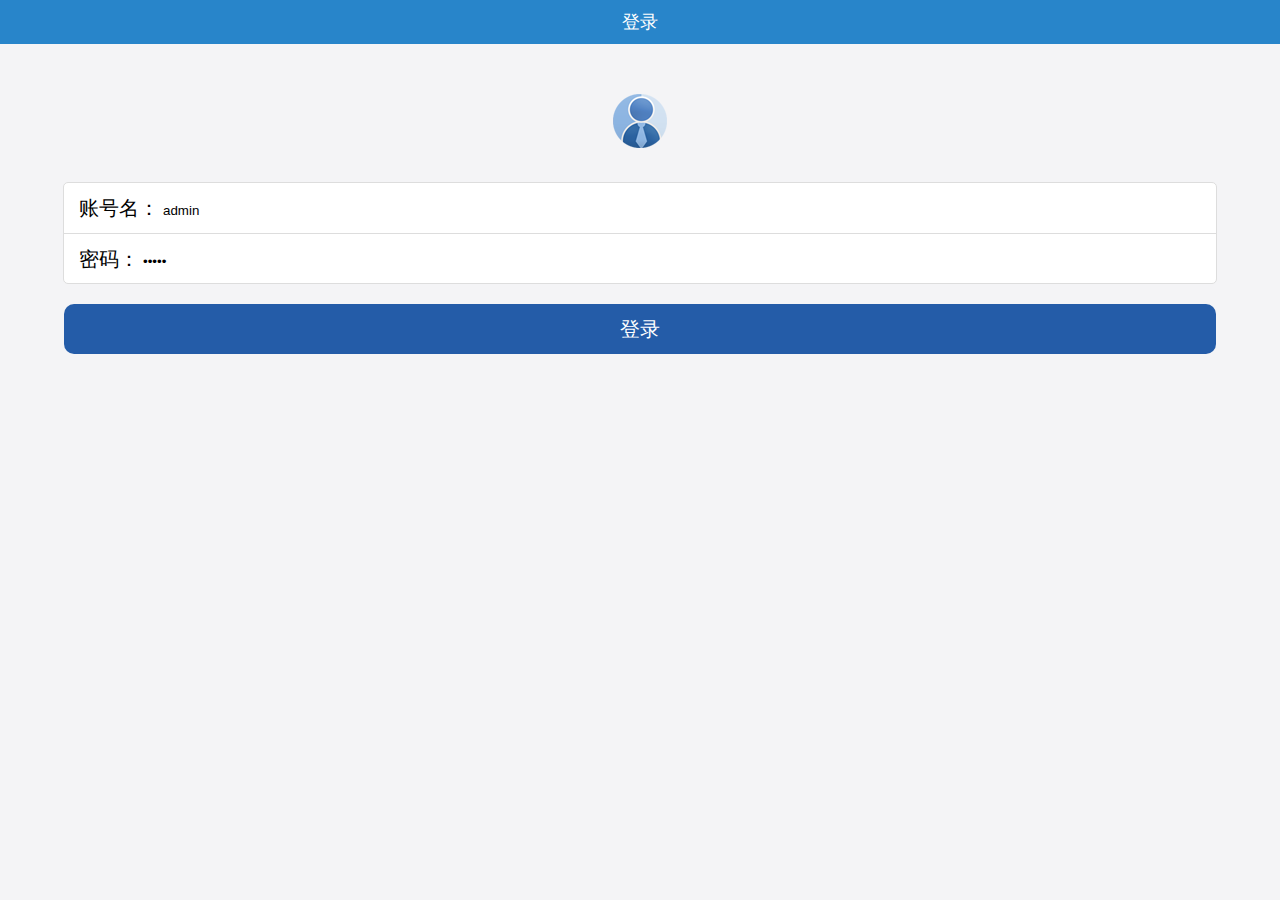
<file: index.html>
<!DOCTYPE html>
<html lang="en">
<head>
    <meta charset="UTF-8" name="viewport" content="width=device-width,initial-scale=1,user-scalable=no">
    <title>081417220郝笑贺</title>

    <!--用来加载外部资源所用的标签-->
    <!--相对路径 绝对路径-->
    <link rel="short icon" href="Resource/icon.png">

    <link rel="stylesheet" href="ExternalStyle.css">

    <script type="text/javascript" src="CommonJs.js"></script>


    <style>

        .i_head_div{
            text-align: center;
        }
        .i_head_div img{
            margin-top:50px;
        }

        .i_inner_div{
            border: 1px solid #dddddd;
            border-radius: 5px;
            width: 90%;
            margin: 0 auto;
            background: white;
            height: 100px;
            margin-top: 30px;
        }
        .i_inner_div div{
            height: 50px;
        }
        .i_inner_div div span{
            padding-left: 15px;
            font-size: 20px;

            line-height: 50px;
        }
        /*去掉输入框*/
        input{
            outline: medium;
            background-color: transparent;
            border: 0;
        }

        .i_login_div{
            width: 90%;
            height: 50px;
            background: rgb(36,92,168);
            margin: 0 auto;
            border-radius: 10px;
            margin-top: 20px;

            text-align: center;
        }
        .i_login_div input{
            font-size: 20px;
            color:white;

            line-height: 50px;
        }


    </style>
</head>
<body>

<!--第一部分-->
<!--语义化标签，标签本身没有专门的意义，它的主要目的就是用来增强程序的可读性-->
<!--span用来存放少量文字用的标签-->
<header>
    <span>登录</span>
</header>

<div class="i_head_div">
    <img src="Resource/head.png" alt="">
</div>


<form action="">
    <div class="i_inner_div">
        <div style="border-bottom: 1px solid #dddddd;">
            <span>账号名：</span>
            <input id ="i_uname"type="text" value="admin"><br>
        </div>

        <div>
            <span>密码：</span>
            <input id="i_pwd"type="password" value="admin"><br>

        </div>
    </div>

    <div class="i_login_div">
        <input id="i_btn" type="button" value="登录">
    </div>

</form>


<script>


    // function sum(a,b) {
    //     var c = a + b;
    //     alert("函数调用到了");
    //     return c;
    // }
    //
    //
    // var sum1 =function ( a, b) {
    //     var c= a + b;
    //     alert("函数调用到了，呵呵")
    //     return c;
    // }
    //
    var btn=document.getElementById("i_btn")
    btn.onclick = function ( ) {


        var username = encodeURIComponent(document.getElementById("i_uname").value);
        var password = encodeURIComponent(document.getElementById("i_pwd").value);

        var par="username="+username + "&pwd="+password;

        requestMethod('post','login',par,function (str) {
            if (str=="登录成功"){
                location.href="DropletService.html"
            }

        })


    }

</script>

</body>
</html>
</file>
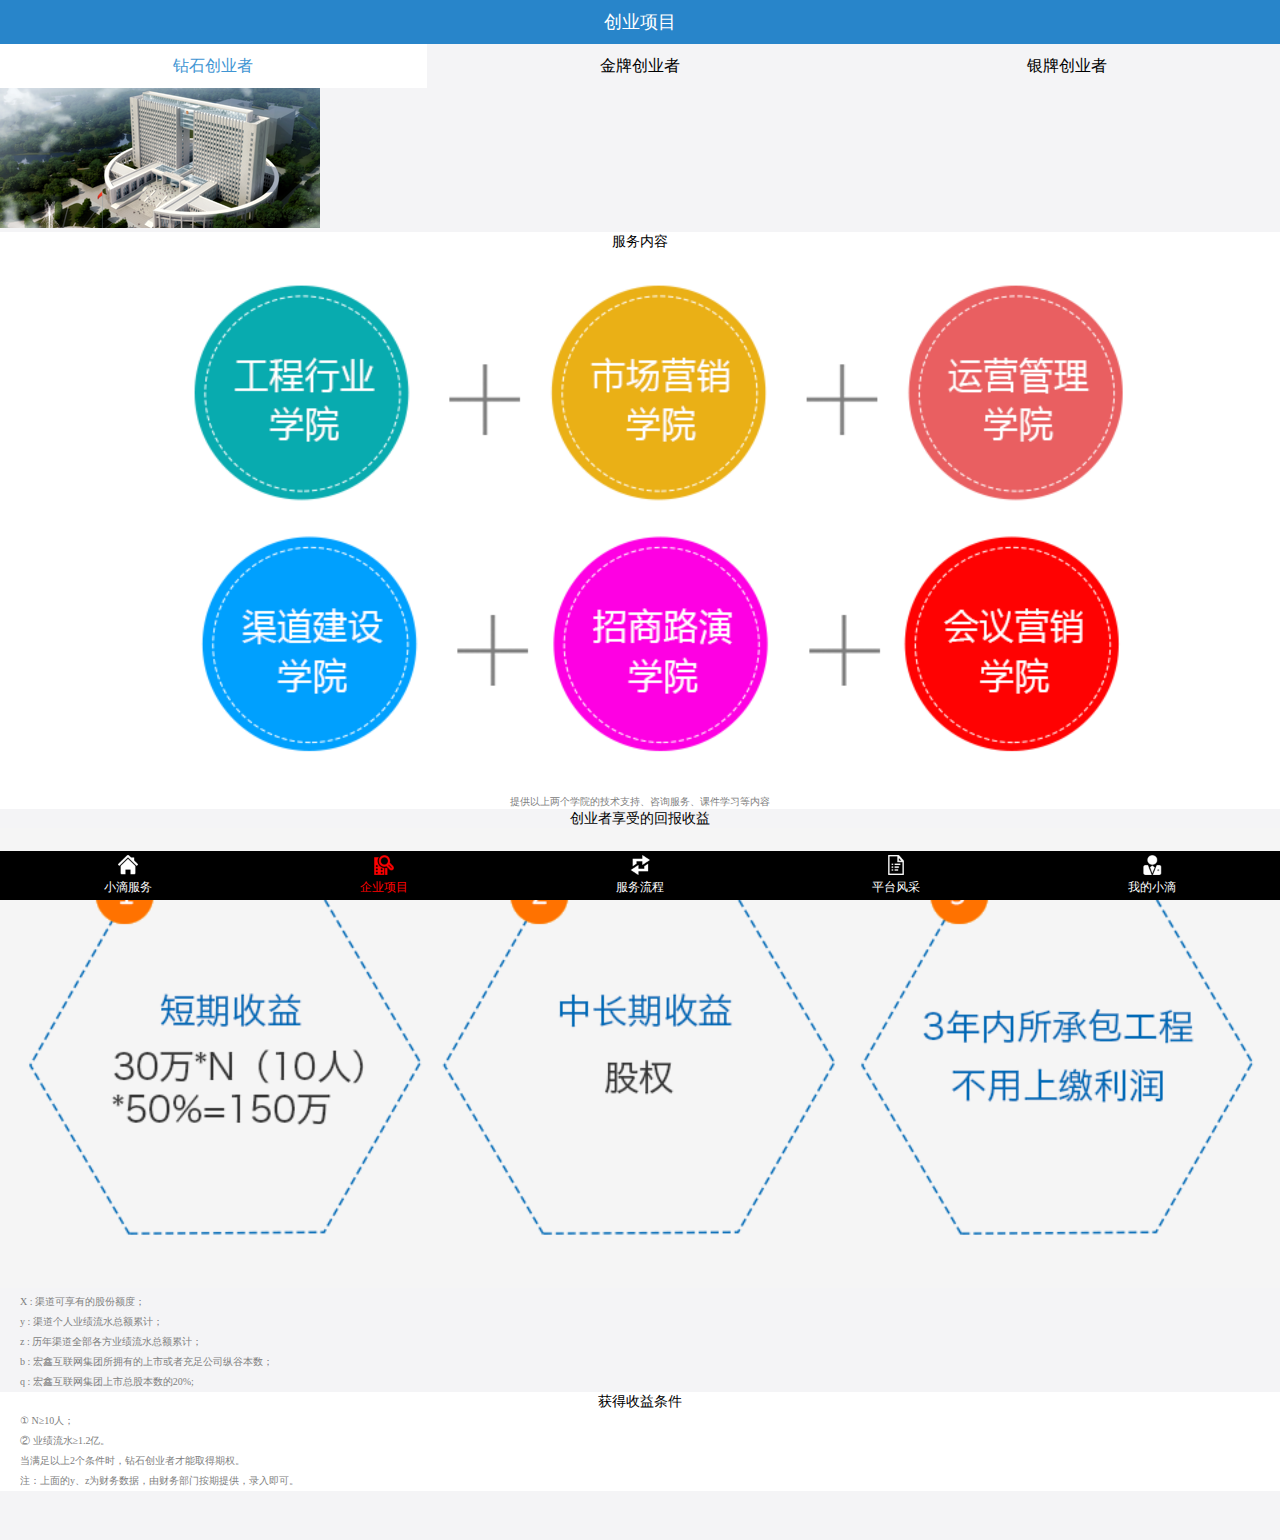
<file: BusinessProject.html>
<!DOCTYPE html>
<html lang="en">
<head>
    <meta charset="UTF-8" name="viewport" content="width=device-width,initial-scale=1,user-scalable=no">
    <!--用来显示网头部的文字信息的标签-->
    <title>081417220郝笑贺</title>
    <!--link标签用来链接外部资源的标签-->
    <link rel="short icon" href="Resource/icon.png">

    <link rel="stylesheet" href="ExternalStyle.css">

</head>
<body>

<!--h5里面新增的语义化标签,它没有特殊的意义,仅是用来增强程序的可读性-->
<header>
    <!--用来显示少量的文字信息-->
    <span>创业项目</span>
</header>

<section class="BP_first_section">
    <a style="background: white" href=""> <span style="color: rgb(63, 149, 211);">钻石创业者</span> </a>
    <a href="BusinessProjectGold.html"> <span>金牌创业者</span> </a>
    <a href="BusinessProjectSliver.html"> <span>银牌创业者</span> </a>
</section>

<section class="common_section">
    <img style="padding-top: 44px" src="Resource/banner2.png" alt="">
</section>

<div class="BP_external_div">
    <span class="BP_span">服务内容</span>
    <img class="BP_img" src="Resource/50w_1.png" alt="">
    <p class="BP_first_p">提供以上两个学院的技术支持、咨询服务、课件学习等内容</p>
</div>

<div class="BP_external_div_sec">
    <span class="BP_span">创业者享受的回报收益</span>
    <img class="BP_img" src="Resource/50w_2.png" alt="">
    <div class="BP_inner_div">
        <p>X : 渠道可享有的股份额度；</p>
        <p>y : 渠道个人业绩流水总额累计；</p>
        <p>z : 历年渠道全部各方业绩流水总额累计；</p>
        <p>b : 宏鑫互联网集团所拥有的上市或者充足公司纵谷本数；</p>
        <p>q : 宏鑫互联网集团上市总股本数的20%;</p>
    </div>
</div>

<div class="BP_external_div">
    <span class="BP_span">获得收益条件</span>
    <div class="BP_inner_div">
        <p>① N≥10人；</p>
        <p>② 业绩流水≥1.2亿。</p>
        <p>当满足以上2个条件时，钻石创业者才能取得期权。</p>
        <p>注：上面的y、z为财务数据，由财务部门按期提供，录入即可。</p>
    </div>
</div>


<!--h5里面新增的语义化标签,它没有特殊的意义,仅是用来增强程序的可读性-->
<footer>
    <a href="DropletService.html"> <img src="Resource/nav10.png" alt=""> <span>小滴服务</span> </a>
    <a href=""> <img src="Resource/nav21.png" alt=""> <span style="color: red">企业项目</span> </a>
    <a href="ServiceProcess.html"> <img src="Resource/nav30.png" alt=""> <span>服务流程</span> </a>
    <a href="PlatformMien.html"> <img src="Resource/nav40.png" alt=""> <span>平台风采</span> </a>
    <a href="MyDroplet.html"> <img src="Resource/nav50.png" alt=""> <span>我的小滴</span> </a>
</footer>

</body>
</html>
</file>
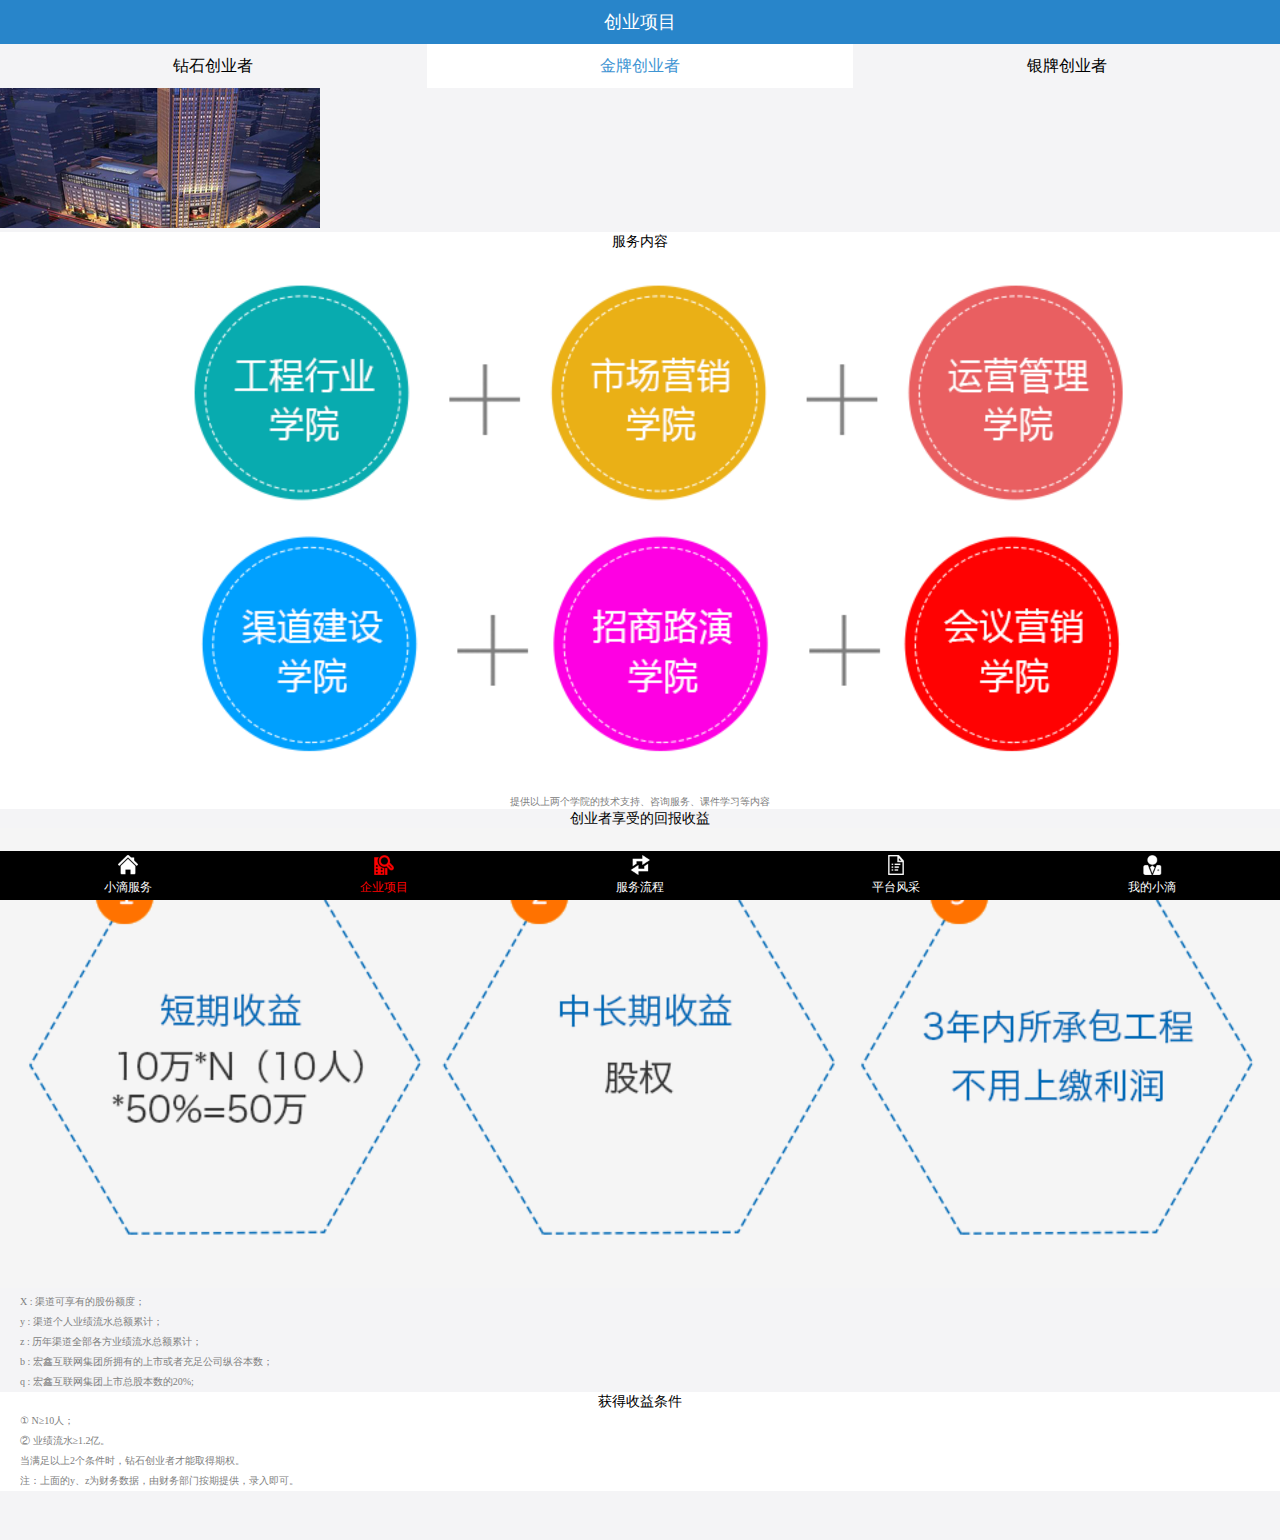
<file: BusinessProjectGold.html>
<!DOCTYPE html>
<html lang="en">
<head>
    <meta charset="UTF-8" name="viewport" content="width=device-width,initial-scale=1,user-scalable=no">
    <!--用来显示网头部的文字信息的标签-->
    <title>081417220郝笑贺</title>
    <!--link标签用来链接外部资源的标签-->
    <link rel="short icon" href="Resource/icon.png">

    <link rel="stylesheet" href="ExternalStyle.css">

</head>
<body>

<!--h5里面新增的语义化标签,它没有特殊的意义,仅是用来增强程序的可读性-->
<header>
    <!--用来显示少量的文字信息-->
    <span>创业项目</span>
</header>

<section class="BP_first_section">
    <a href="BusinessProject.html"> <span>钻石创业者</span> </a>
    <a style="background: white" href=""> <span style="color: rgb(63, 149, 211);">金牌创业者</span> </a>
    <a href="BusinessProjectSliver.html"> <span>银牌创业者</span> </a>
</section>

<section class="common_section">
    <img style="padding-top: 44px" src="Resource/banner21.png" alt="">
</section>

<div class="BP_external_div">
    <span class="BP_span">服务内容</span>
    <img class="BP_img" src="Resource/30w_1.png" alt="">
    <p class="BP_first_p">提供以上两个学院的技术支持、咨询服务、课件学习等内容</p>
</div>

<div class="BP_external_div_sec">
    <span class="BP_span">创业者享受的回报收益</span>
    <img class="BP_img" src="Resource/30w_2.png" alt="">
    <div class="BP_inner_div">
        <p>X : 渠道可享有的股份额度；</p>
        <p>y : 渠道个人业绩流水总额累计；</p>
        <p>z : 历年渠道全部各方业绩流水总额累计；</p>
        <p>b : 宏鑫互联网集团所拥有的上市或者充足公司纵谷本数；</p>
        <p>q : 宏鑫互联网集团上市总股本数的20%;</p>
    </div>
</div>

<div class="BP_external_div">
    <span class="BP_span">获得收益条件</span>
    <div class="BP_inner_div">
        <p>① N≥10人；</p>
        <p>② 业绩流水≥1.2亿。</p>
        <p>当满足以上2个条件时，钻石创业者才能取得期权。</p>
        <p>注：上面的y、z为财务数据，由财务部门按期提供，录入即可。</p>
    </div>
</div>


<!--h5里面新增的语义化标签,它没有特殊的意义,仅是用来增强程序的可读性-->
<footer>
    <a href="DropletService.html"> <img src="Resource/nav10.png" alt=""> <span>小滴服务</span> </a>
    <a href=""> <img src="Resource/nav21.png" alt=""> <span style="color: red">企业项目</span> </a>
    <a href="ServiceProcess.html"> <img src="Resource/nav30.png" alt=""> <span>服务流程</span> </a>
    <a href="PlatformMien.html"> <img src="Resource/nav40.png" alt=""> <span>平台风采</span> </a>
    <a href="MyDroplet.html"> <img src="Resource/nav50.png" alt=""> <span>我的小滴</span> </a>
</footer>

</body>
</html>
</file>
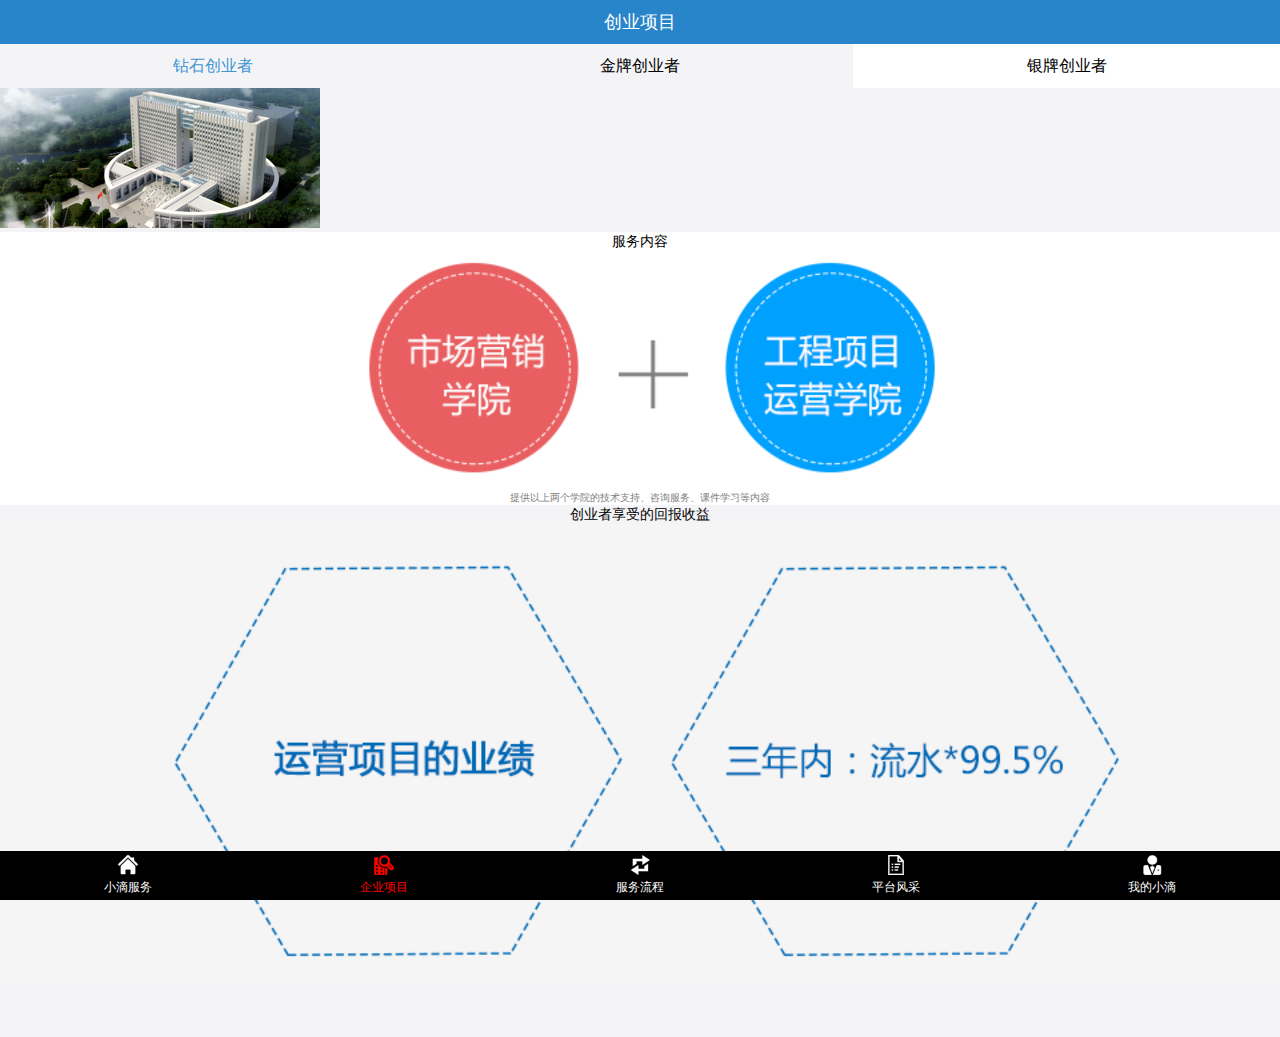
<file: BusinessProjectSliver.html>
<!DOCTYPE html>
<html lang="en">
<head>
    <meta charset="UTF-8" name="viewport" content="width=device-width,initial-scale=1,user-scalable=no">
    <!--用来显示网头部的文字信息的标签-->
    <title>081417220郝笑贺</title>
    <!--link标签用来链接外部资源的标签-->
    <link rel="short icon" href="Resource/icon.png">

    <link rel="stylesheet" href="ExternalStyle.css">

</head>
<body>

<!--h5里面新增的语义化标签,它没有特殊的意义,仅是用来增强程序的可读性-->
<header>
    <!--用来显示少量的文字信息-->
    <span>创业项目</span>
</header>

<section class="BP_first_section">
    <a href="BusinessProject.html"> <span style="color: rgb(63, 149, 211);">钻石创业者</span> </a>
    <a href="BusinessProjectGold.html"> <span>金牌创业者</span> </a>
    <a style="background: white" href=""> <span>银牌创业者</span> </a>
</section>

<section class="common_section">
    <img style="padding-top: 44px" src="Resource/banner2.png" alt="">
</section>

<div class="BP_external_div">
    <span class="BP_span">服务内容</span>
    <img class="BP_img" src="Resource/10w_1.png" alt="">
    <p class="BP_first_p">提供以上两个学院的技术支持、咨询服务、课件学习等内容</p>
</div>

<div class="BP_external_div_sec">
    <span class="BP_span">创业者享受的回报收益</span>
    <img class="BP_img" src="Resource/10w_2.png" alt="">
</div>




<!--h5里面新增的语义化标签,它没有特殊的意义,仅是用来增强程序的可读性-->
<footer>
    <a href="DropletService.html"> <img src="Resource/nav10.png" alt=""> <span>小滴服务</span> </a>
    <a href=""> <img src="Resource/nav21.png" alt=""> <span style="color: red">企业项目</span> </a>
    <a href="ServiceProcess.html"> <img src="Resource/nav30.png" alt=""> <span>服务流程</span> </a>
    <a href="PlatformMien.html"> <img src="Resource/nav40.png" alt=""> <span>平台风采</span> </a>
    <a href="MyDroplet.html"> <img src="Resource/nav50.png" alt=""> <span>我的小滴</span> </a>
</footer>

</body>
</html>
</file>
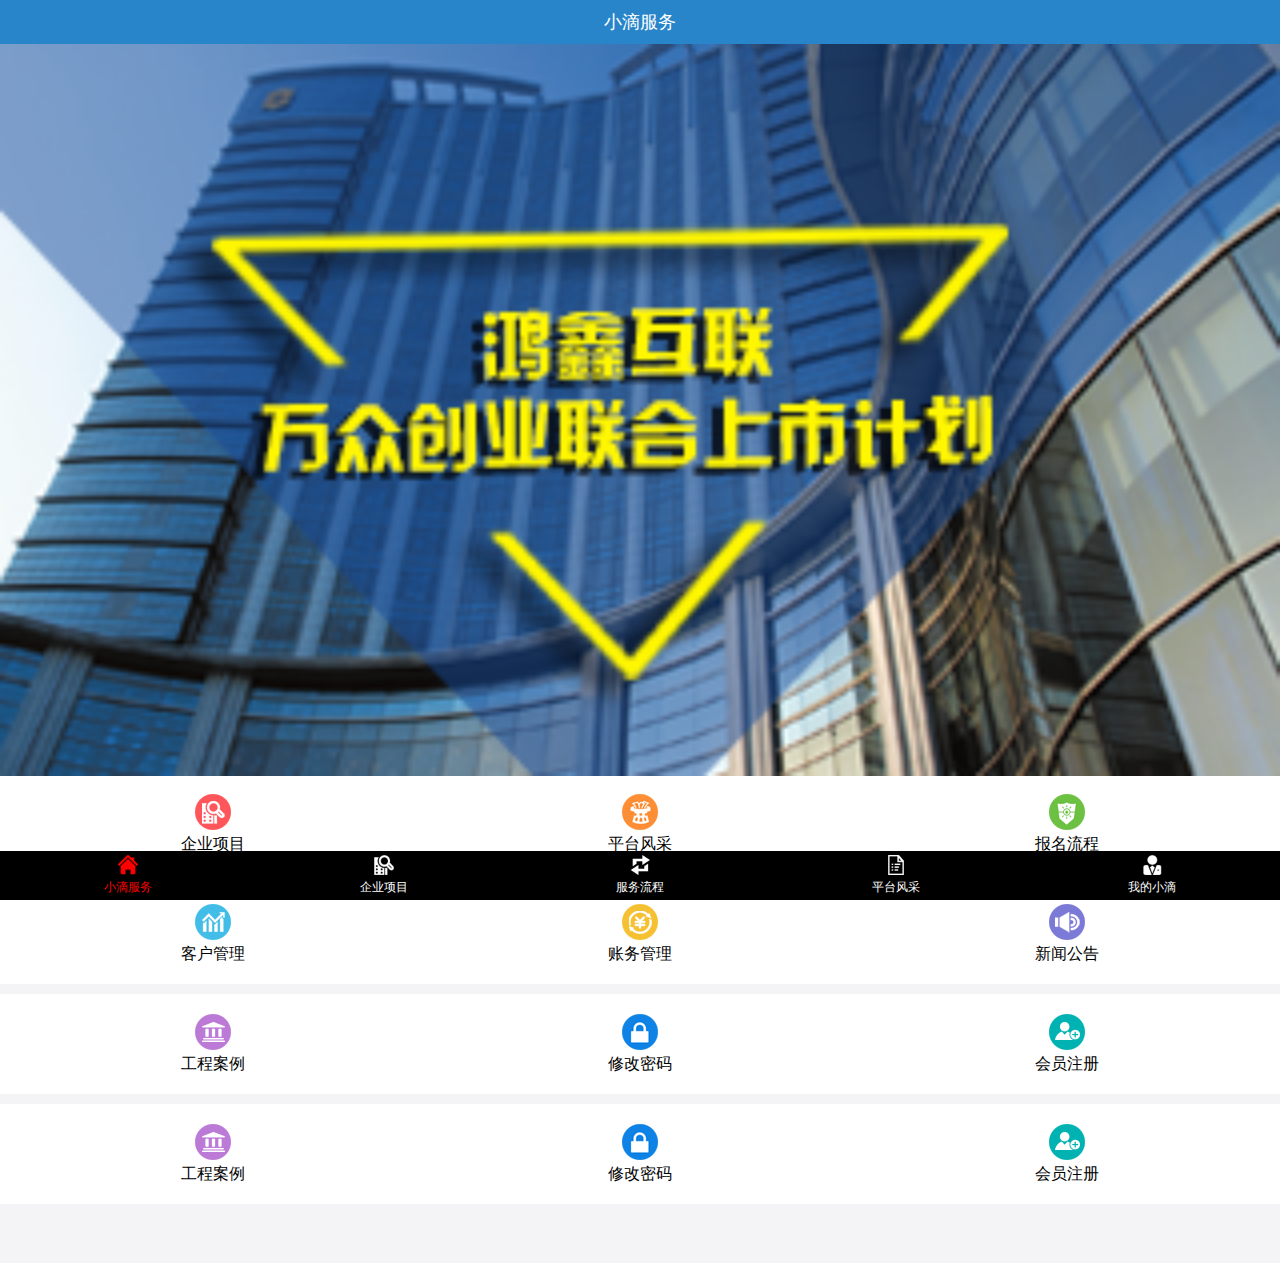
<file: DropletService.html>
<!DOCTYPE html>
<!--html：标签，属性-->
<!--标签分两类：双标签 单标签-->
<!--标签分类：块级标签：独立成行   内联标签：不会独立成行，默认跟在气他标签右边-->
<html lang="en">
<head>
    <meta charset="UTF-8" name="viewport" content="width=device-width,initial-scale=1,user-scalable=no">
    <title>081417220郝笑贺</title>

    <!--用来加载外部资源所用的标签-->
    <!--相对路径 绝对路径-->
    <link rel="short icon" href="Resource/icon.png">

    <link rel="stylesheet" href="ExternalStyle.css">

    <style>
        /*成行的标签display:table; width:一个需求的值*/
        ul{
            display: table;
            width: 100%;

            background: white;
            height: 100px;

            margin-bottom: 10px;
        }

        /*成列的标签display：table-cell; width:一个需求的值*/
        ul li{
            display: table-cell;
            width: 33.3%;

            text-align: center;
            vertical-align: middle;
        }
        
        ul li span{
            display: block;
        }
        .DS_first_ul{
            margin-top:-6px;
        }
    </style>
</head>
<body>

<!--第一部分-->
<!--语义化标签，标签本身没有专门的意义，它的主要目的就是用来增强程序的可读性-->
<!--span用来存放少量文字用的标签-->
<header>
    <span>小滴服务</span>
</header>


<!--第二部分-->
<!--img专门用来放图片资源用的-->
<section class="DS_second_section">
    <img id="bannerImg" src="Resource/banner-1.png" alt="加载错误！">
    <script>
        var imgNum = 1;
        var bannerImg = document.getElementById("bannerImg");
        function changeImg(){
            imgNum++;
            if (imgNum >3){
                imgNum = 1;
            }
            bannerImg.src = "Resource/banner-" + imgNum + ".png";
        }

        setInterval(changeImg, 2000);

    </script>
</section>


<!--第三部分-->
<!--一个ul可以理解成一行，一个li可以理解成是一列-->
<section>
    <ul class="DS_first_ul">
        <li> <img src="Resource/index1.png"alt=""> <span>企业项目</span></li>
        <li> <img src="Resource/index2.png"alt=""> <span>平台风采</span></li>
        <li> <img src="Resource/index3.png"alt=""> <span>报名流程</span></li>
    </ul>

    <ul>
        <li> <img src="Resource/index4.png"alt=""> <span>客户管理</span></li>
        <li> <img src="Resource/index5.png"alt=""> <span>账务管理</span></li>
        <li> <img src="Resource/index6.png"alt=""> <span>新闻公告</span></li>
    </ul>

    <ul>
        <li> <img src="Resource/index7.png"alt=""> <span>工程案例</span></li>
        <li> <img src="Resource/index8.png"alt=""> <span>修改密码</span></li>
        <li> <img src="Resource/index9.png"alt=""> <span>会员注册</span></li>
    </ul>

    <ul>
        <li> <img src="Resource/index7.png"alt=""> <span>工程案例</span></li>
        <li> <img src="Resource/index8.png"alt=""> <span>修改密码</span></li>
        <li> <img src="Resource/index9.png"alt=""> <span>会员注册</span></li>
    </ul>
</section>

<!--第四部分-->
<footer>
    <a href=""> <img src="Resource/nav11.png" alt=""> <span style="color: red">小滴服务</span> </a>
    <a href="BusinessProject.html"> <img src="Resource/nav20.png" alt=""> <span>企业项目</span> </a>
    <a href="ServiceProcess.html"> <img src="Resource/nav30.png" alt=""> <span>服务流程</span> </a>
    <a href="PlatformMien.html"> <img src="Resource/nav40.png" alt=""> <span>平台风采</span> </a>
    <a href="MyDroplet.html"> <img src="Resource/nav50.png" alt=""> <span>我的小滴</span> </a>
</footer>

</body>
</html>
</file>
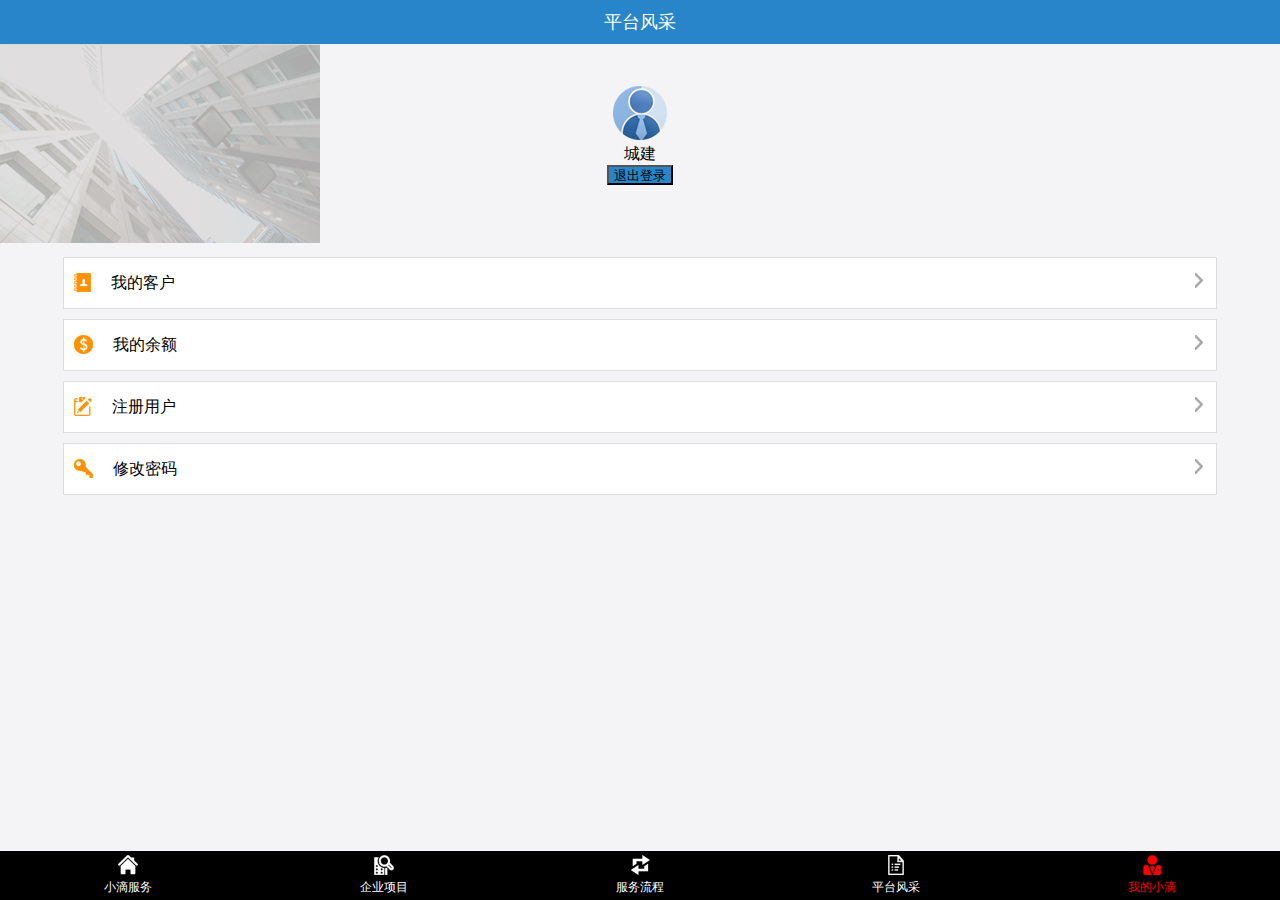
<file: MyDroplet.html>
<!DOCTYPE html>
<html lang="en">
<head>
    <meta charset="UTF-8" name="viewport" content="width=device-width,initial-scale=1,user-scalable=no">
    <title>081417220郝笑贺</title>

    <!--用来加载外部资源所用的标签-->
    <!--相对路径 绝对路径-->
    <link rel="short icon" href="Resource/icon.png">

    <link rel="stylesheet" href="ExternalStyle.css">
    
    <style>
        /*相对定位设置参照物*/
       .MD_external_div{
           position: relative;
       }
       .MD_inner_div{
           width: 66px;
           height: 120px;
           left: 50%;
           top: 50%;

           margin-left: -33px;
           margin-top: -60px;

           position: absolute;

           text-align: center;
       }
        button{
            background: rgb(40,133,202);
            width:66px;
            height: 20px;
        }

        .MD_third_div{
            border: 1px solid #dddddd;
            background: white;
            height: 50px;
            width: 90%;

            margin: 0 auto;
            line-height: 50px;
            margin-top: 10px;
        }
        .MD_left_img{
            float: left;
            margin-left: 10px;
            margin-top: 15px;
            margin-right: 20px;
        }
        .MD_right_img{
            float: right;
            margin-right: 10px;
            margin-top: 15px;
        }
    </style>
</head>
<body>


<!--第一部分-->
<!--语义化标签，标签本身没有专门的意义，它的主要目的就是用来增强程序的可读性-->
<!--span用来存放少量文字用的标签-->
<header>
    <span>平台风采</span>
</header>

<!--第二部分-->
<div class="MD_external_div">
    <img src="Resource/banner5.png" alt="">
    <div class="MD_inner_div">
        <img src="Resource/head.png">
        <span>城建</span>
        <button id="MD_btn">退出登录</button>
    </div>
</div>

<!--第四部分-->
<div class="MD_third_div">
    <img class="MD_left_img" src="Resource/gr_1.png">
    <span>我的客户</span>
    <img class="MD_right_img" src="Resource/jt.png">
</div>

<div class="MD_third_div">
    <img class="MD_left_img" src="Resource/gr_2.png">
    <span>我的余额</span>
    <img class="MD_right_img" src="Resource/jt.png">
</div>

<div class="MD_third_div">
    <img class="MD_left_img" src="Resource/gr_3.png">
    <span>注册用户</span>
    <img class="MD_right_img" src="Resource/jt.png">
</div>

<div class="MD_third_div">
    <img class="MD_left_img" src="Resource/gr_4.png">
    <span>修改密码</span>
    <img class="MD_right_img" src="Resource/jt.png">
</div>


<script>
    var btn=document.getElementById("MD_btn");
    btn.onclick=function () {
        if(1){
            location.href="index.html"
        }
    }


</script>
<footer>
    <a href="DropletService.html"> <img src="Resource/nav10.png" alt=""> <span>小滴服务</span> </a>
    <a href="BusinessProject.html"> <img src="Resource/nav20.png" alt=""> <span>企业项目</span> </a>
    <a href="ServiceProcess.html"> <img src="Resource/nav30.png" alt=""> <span>服务流程</span> </a>
    <a href="PlatformMien.html"> <img src="Resource/nav40.png" alt=""> <span>平台风采</span> </a>
    <a href=""> <img src="Resource/nav51.png" alt=""> <span style="color: red">我的小滴</span> </a>
</footer>
</body>
</html>
</file>
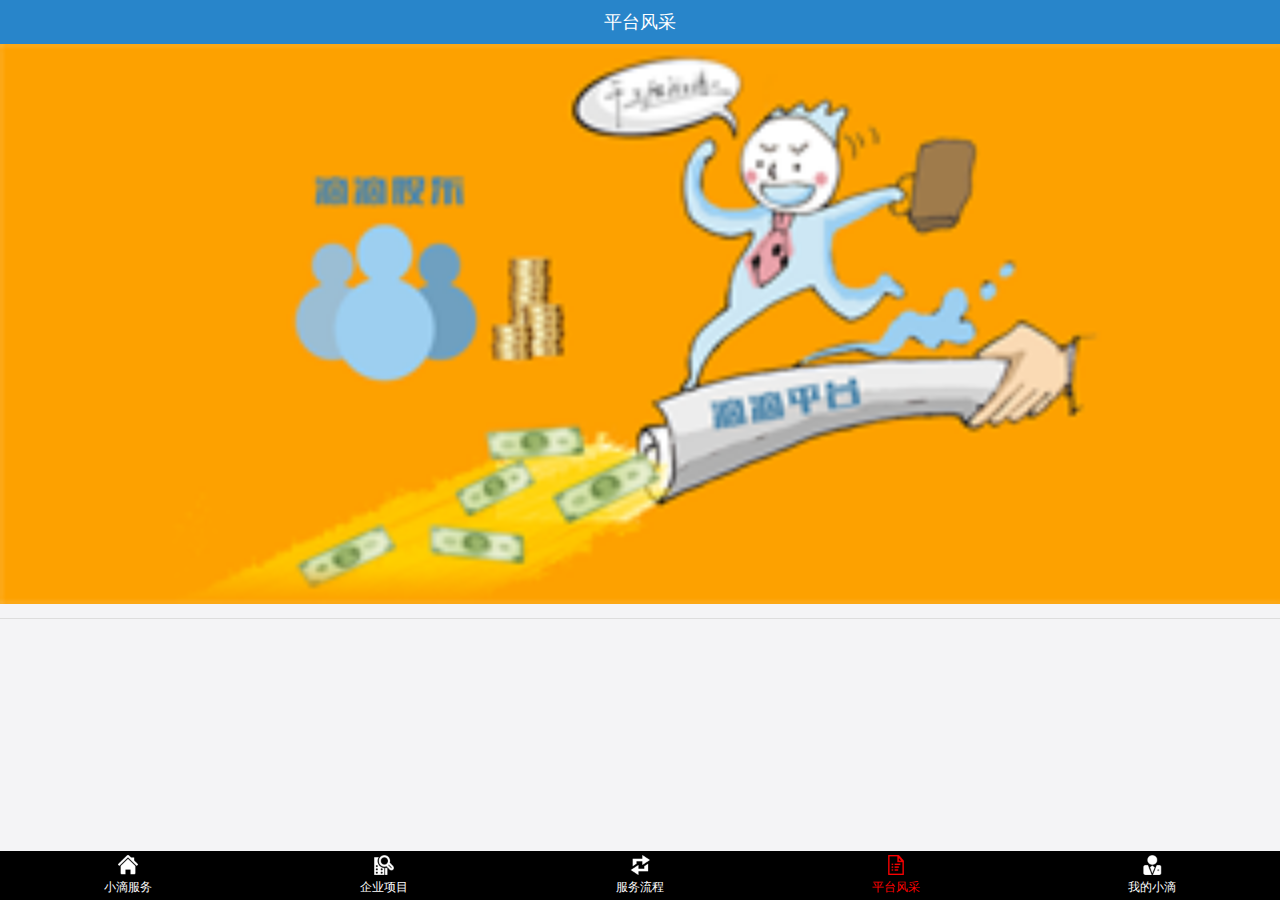
<file: PlatformMien.html>
<!DOCTYPE html>
<html lang="en">
<head>
    <meta charset="UTF-8" name="viewport" content="width=device-width,initial-scale=1,user-scalable=no">
    <title>081417220郝笑贺</title>

    <!--用来加载外部资源所用的标签-->
    <!--相对路径 绝对路径-->
    <link rel="short icon" href="Resource/icon.png">

    <link rel="stylesheet" href="ExternalStyle.css">

    <script type="text/javascript" src="CommonJs.js"></script>

    <style>
        h3{
            color: red;
            font-size: 18px;
            padding-bottom: 10px;
            border-bottom: 1px solid #dddddd;
        }
        h4{
            font-size: 14px;
        }
        p{
            font-size: 12px;
            text-indent: 2em;
            line-height: 2em;
        }

    </style>
</head>
<body>

<!--第一部分-->
<!--语义化标签，标签本身没有专门的意义，它的主要目的就是用来增强程序的可读性-->
<!--span用来存放少量文字用的标签-->
<header>
    <span>平台风采</span>
</header>


<!--第二部分-->
<!--img专门用来放图片资源用的-->
<section class="DS_second_section">
    <img src="Resource/banner4.png" alt="加载错误！">
</section>

<!--第三部分-->

<article>
    <h3 id="title"></h3>
    <h4 id="subTitle"></h4>
    <p id="info"></p>

    <script>

        function  assign(obj) {
            var title_tag = document.getElementById("title");
            var title_subTitle = document.getElementById("subTitle");
            var title_info = document.getElementById("info");

            title_tag.innerHTML = obj.title;
            title_subTitle.innerHTML = obj.subTitle;
            title_info.innerHTML = obj.info;


        }

        //解析json串并赋值为对象
        var obj_text=JSON.parse(window.localStorage.getItem("platform_json"));


        if(obj_text){
            //获取data中的内容
            var obj =obj_text.data;
            assign(obj);
        }else {
            requestMethod('get','aboutus','',function (obj,obj1) {
                assign(obj);

                //缓存
                window.localStorage.setItem("platform_json",obj1);
            })
        }

    </script>
</article>


<!--第四部分-->
<footer>
    <a href="DropletService.html"> <img src="Resource/nav10.png" alt=""> <span>小滴服务</span> </a>
    <a href="BusinessProject.html"> <img src="Resource/nav20.png" alt=""> <span>企业项目</span> </a>
    <a href="ServiceProcess.html"> <img src="Resource/nav30.png" alt=""> <span>服务流程</span> </a>
    <a href=""> <img src="Resource/nav41.png" alt=""> <span style="color: red">平台风采</span> </a>
    <a href="MyDroplet.html"> <img src="Resource/nav50.png" alt=""> <span>我的小滴</span> </a>
</footer>
</body>
</html>
</file>
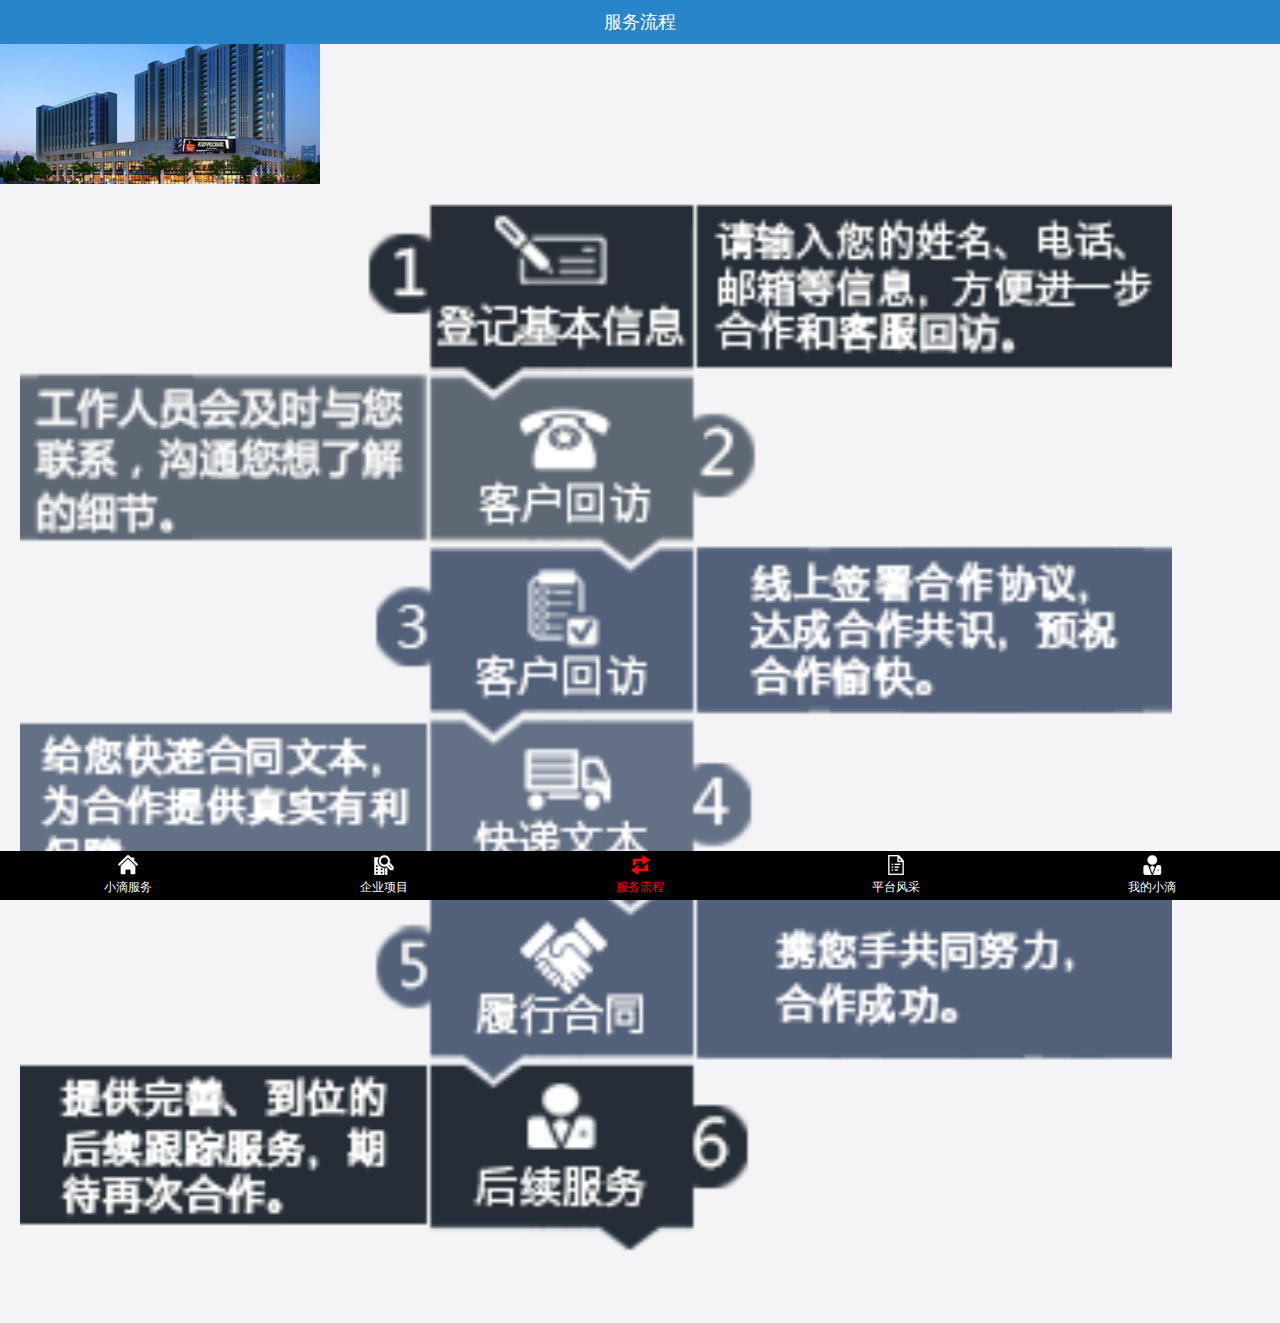
<file: ServiceProcess.html>
<!DOCTYPE html>
<html lang="en">
<head>
    <meta charset="UTF-8" name="viewport" content="width=device-width,initial-scale=1,user-scalable=no">
    <!--用来显示网头部的文字信息的标签-->
    <title>081417220郝笑贺</title>
    <!--link标签用来链接外部资源的标签-->
    <link rel="short icon" href="Resource/icon.png">

    <link rel="stylesheet" href="ExternalStyle.css">
</head>
<body>

<!--h5里面新增的语义化标签,它没有特殊的意义,仅是用来增强程序的可读性-->
<header>
    <!--用来显示少量的文字信息-->
    <span>服务流程</span>
</header>

<section class="common_section">
    <img src="Resource/banner3.png" alt="">
</section>

<section>
    <img style="margin: 10px 20px; width: 90%" src="Resource/process.png" alt="">
</section>


<!--h5里面新增的语义化标签,它没有特殊的意义,仅是用来增强程序的可读性-->
<footer>
    <a href="DropletService.html"> <img src="Resource/nav10.png" alt=""> <span>小滴服务</span> </a>
    <a href="BusinessProject.html"> <img src="Resource/nav20.png" alt=""> <span>企业项目</span> </a>
    <a href=""> <img src="Resource/nav31.png" alt=""> <span style="color: red">服务流程</span> </a>
    <a href="PlatformMien.html"> <img src="Resource/nav40.png" alt=""> <span>平台风采</span> </a>
    <a href="MyDroplet.html"> <img src="Resource/nav50.png" alt=""> <span>我的小滴</span> </a>
</footer>

</body>
</html>
</file>
<file: ExternalStyle.css>
*{
    margin: 0;
    padding: 0;
}
body{
    background: rgb(244,244,246);

    padding-top: 44px;
    padding-bottom:49px;
}
header{
    color:white;
    line-height: 44px;
    font-size: 18px;
    background: rgb(40,133,202);
    text-align: center;
    width: 100%;

    z-index: 9999;
    /*固定头部*/
    left:0;
    top:0;
    position: fixed;
}
.DS_second_section img{
    width: 100%;
}
footer{
    display:table;
    width:100%;
    height:49px;
    background: black;

    left:0;
    bottom:0;
    position:fixed;
}
footer a{
    display: table-cell;
    width:20%;
    text-align: center;
    vertical-align: middle;
    /*去掉样式*/
    text-decoration: none;
}
footer a span{
    display: block;
    color: white;
    font-size: 12px;
}
footer img{
    width:20px;
}


.BP_first_section{
    display: table;
    width: 100%;
    background: rgb(244, 244, 246);
    height: 44px;

    left:0;
    top: 44px;
    position: fixed;
}

.BP_first_section a{
    display: table-cell;
    width: 33.3%;
    text-decoration: none;

    text-align: center;
    vertical-align: middle;
}

.BP_first_section a span{
    color: black;
}



.BP_external_div{
    background: white;
    text-align: center;
}

.BP_span{
    font-size: 14px;
}

.BP_img{
    width: 100%;
}

.BP_first_p{
    font-size: 10px;
    color:gray;
}

.BP_external_div_sec {
    text-align: center;
}

.BP_inner_div{
    text-align: left;
    padding-left: 20px;
    font-size: 10px;
    color: gray;
    line-height: 2em;
}
</file>
